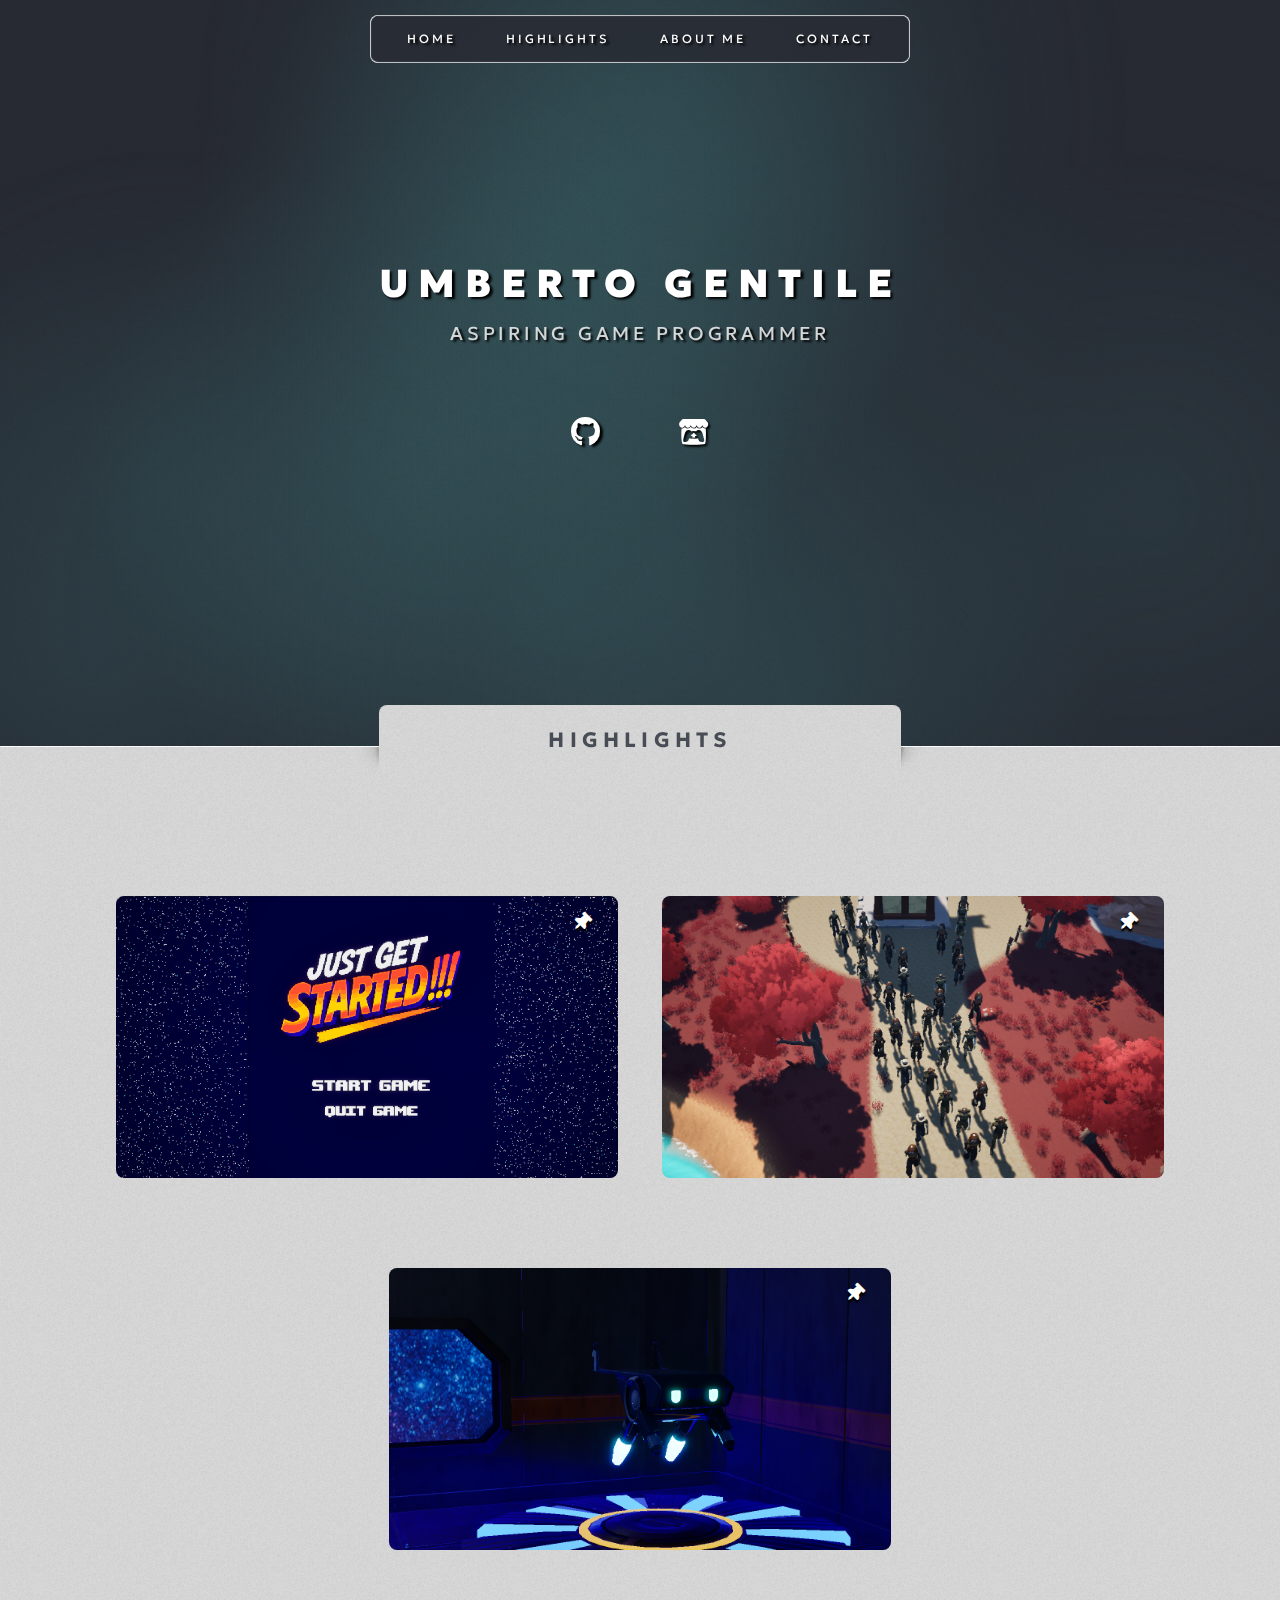
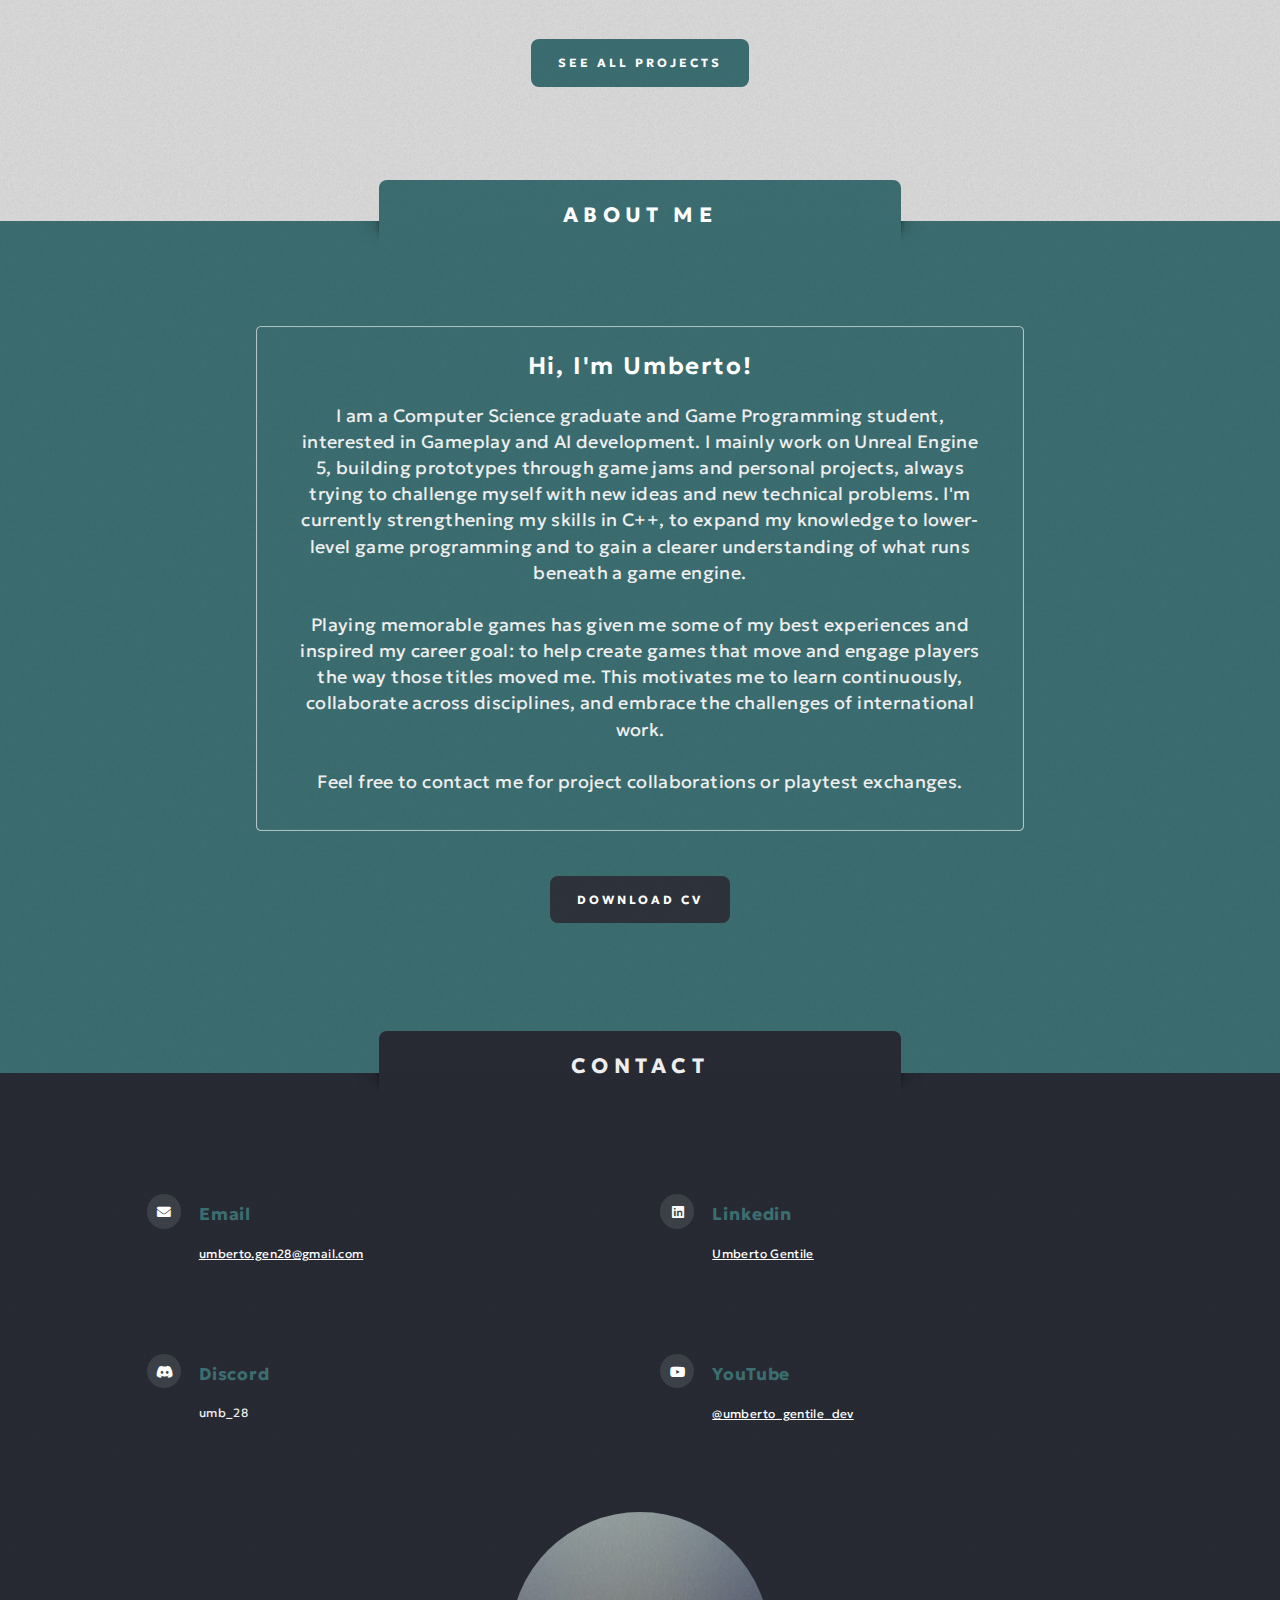
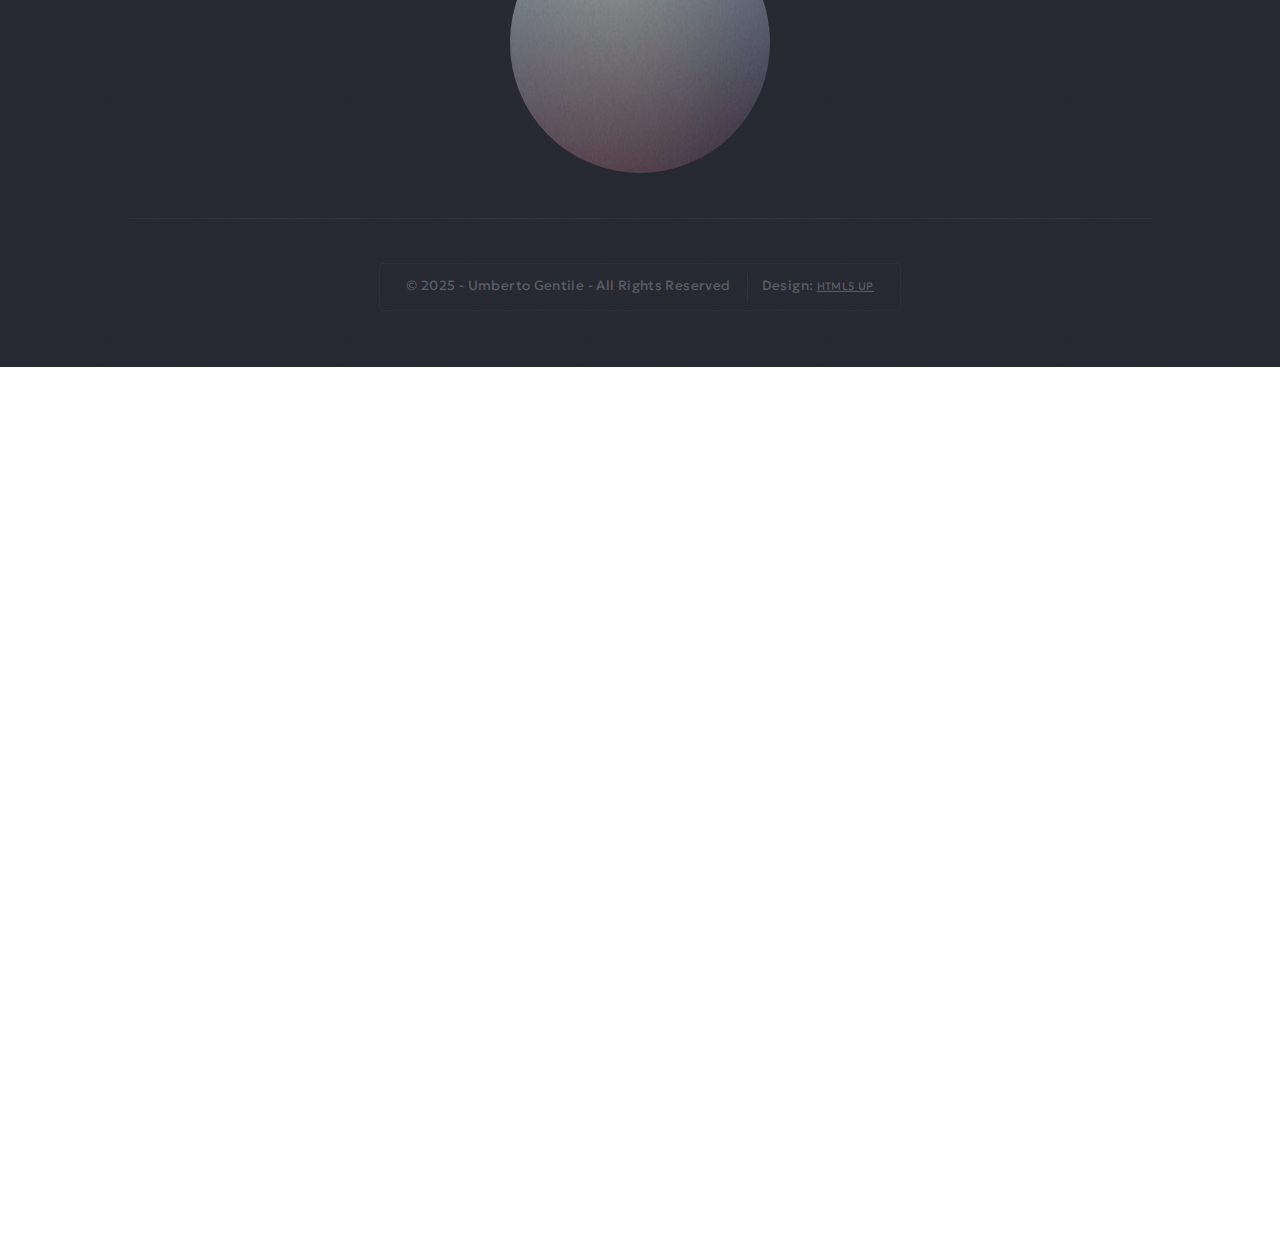
<file: index.html>
<!DOCTYPE HTML>
<!--
	Escape Velocity by HTML5 UP
	html5up.net | @ajlkn
	Free for personal and commercial use under the CCA 3.0 license (html5up.net/license)
-->
<html>
	<head>
		<link rel="stylesheet" href="assets/css/main.css" />
	</head>
	<body class="homepage is-preload">
		<div id="page-wrapper">
			<!-- Header -->
				<section id="header" class="wrapper finisher-header">

					<!-- Nav -->
						<nav id="nav">
							<ul>
								<li class="current"><a href="#header">Home</a></li>
								<li><a href="#highlights">Highlights</a></li>
								<li><a href="#intro">About Me</a></li>
								<li><a href="#contact">Contact</a></li>
							</ul>
						</nav>

						<!-- Logo -->
						<div id="logo">
							<h1>Umberto Gentile</h1>
							<p>Aspiring Game Programmer</p>
							<div id="social-list">
								<ul>
									<li><a href="https://github.com/Umberto28" class="icon brands fa-github" target="_blank"></a></li>
									<li><a href="https://umb-28.itch.io/" class="icon brands fa-itch-io" target="_blank"></a></li>
								</ul>
							</div>
						</div>

				</section>
			
			<!-- Highlights -->
				<section id="highlights" class="wrapper style3">
					<div class="title">Highlights</div>
					<div class="container">
						<div id="featured-projects" class="tiles aln-center">
							<article>
								<span class="image">
									<img src="images/pic02.jpg" alt="" />
								</span>
								<a href="generic.html">
									<h2>Project 1</h2>
									<div class="content">
										<p>Sed nisl arcu euismod sit amet nisi lorem etiam dolor veroeros et feugiat.</p>
									</div>
								</a>
							</article>
						</div>
					</div>
				</section>

			<!-- Intro -->
				<section id="intro" class="wrapper style1">
					<div class="title">About Me</div>
					<div class="container">
						<p class="style2">
							Hi, I'm Umberto!
						</p>
						<p class="style3">
							I am a Computer Science graduate and Game Programming student, interested in Gameplay and AI development. I mainly work on Unreal Engine 5, building prototypes through game jams and personal projects, always trying to challenge myself with new ideas and new technical problems.
							I'm currently strengthening my skills in C++, to expand my knowledge to lower-level game programming and to gain a clearer understanding of what runs beneath a game engine.
							<br>
							<br>
							Playing memorable games has given me some of my best experiences and inspired my career goal: to help create games that move and engage players the way those titles moved me. This motivates me to learn continuously, collaborate across disciplines, and embrace the challenges of international work.
							<br>
							<br>
							Feel free to contact me for project collaborations or playtest exchanges.
						</p>
					</div>
					<ul class="actions">
						<li><a href="assets/data/CV_Portfolio.pdf" download="UmbertoGentile_CV.pdf" class="button style3 large">Download CV</a></li>
					</ul>
				</section>

			<!-- Footer -->
				<section id="contact" class="wrapper">
					<div class="title">Contact</div>
					<div class="container">
						<div class="row">
							<div class="col-6 col-12-medium">
								<!-- Contact -->
									<section class="feature-list small">
										<div class="row">
											<div class="col-6">
												<section>
													<h3 class="icon solid fa-envelope">Email</h3>
													<a href="mailto:umberto.gen28@gmail.com">umberto.gen28@gmail.com</a>
												</section>
											</div>
											<div class="col-6">
												<section>
													<h3 class="icon brands fa-linkedin">Linkedin</h3>
													<a href="https://linkedin.com/in/umberto-gentile" target="_blank"> Umberto Gentile</a>
												</section>
											</div>
											<div class="col-6">
												<section>
													<h3 class="icon brands fa-discord">Discord</h3>
													<p>umb_28</p>
												</section>
											</div>
											<div class="col-6">
												<section>
													<h3 class="icon brands fa-youtube">YouTube</h3>
													<a href="https://www.youtube.com/channel/UCCMdBMdyTUzCk54P4WoDOPQ" target="_blank">@umberto_gentile_dev</a>
												</section>
											</div>
										</div>
									</section>
							</div>
							<div class="col-6 col-12-medium">
								<section class="feature-list small">
									<img src="images/pic02.jpg" alt="Profile Picture">
								</section>
							</div>
						</div>
						<div id="copyright">
							<ul>
								<li>&copy; 2025 - Umberto Gentile - All Rights Reserved</li>
								<li>Design: <a href="http://html5up.net">HTML5 UP</a></li>
							</ul>
						</div>
					</div>
				</section>
		</div>

		<!-- Scripts -->
			<script src="assets/js/jquery.min.js"></script>
			<script src="assets/js/jquery.dropotron.min.js"></script>
			<script src="assets/js/browser.min.js"></script>
			<script src="assets/js/breakpoints.min.js"></script>
			<script src="assets/js/util.js"></script>
			<script src="assets/js/main.js"></script>
			<script src="assets/js/finisher-header.es5.min.js" type="text/javascript"></script>
			<script type="module" src="assets/js/projects.js"></script>

	</body>
</html>
</file>
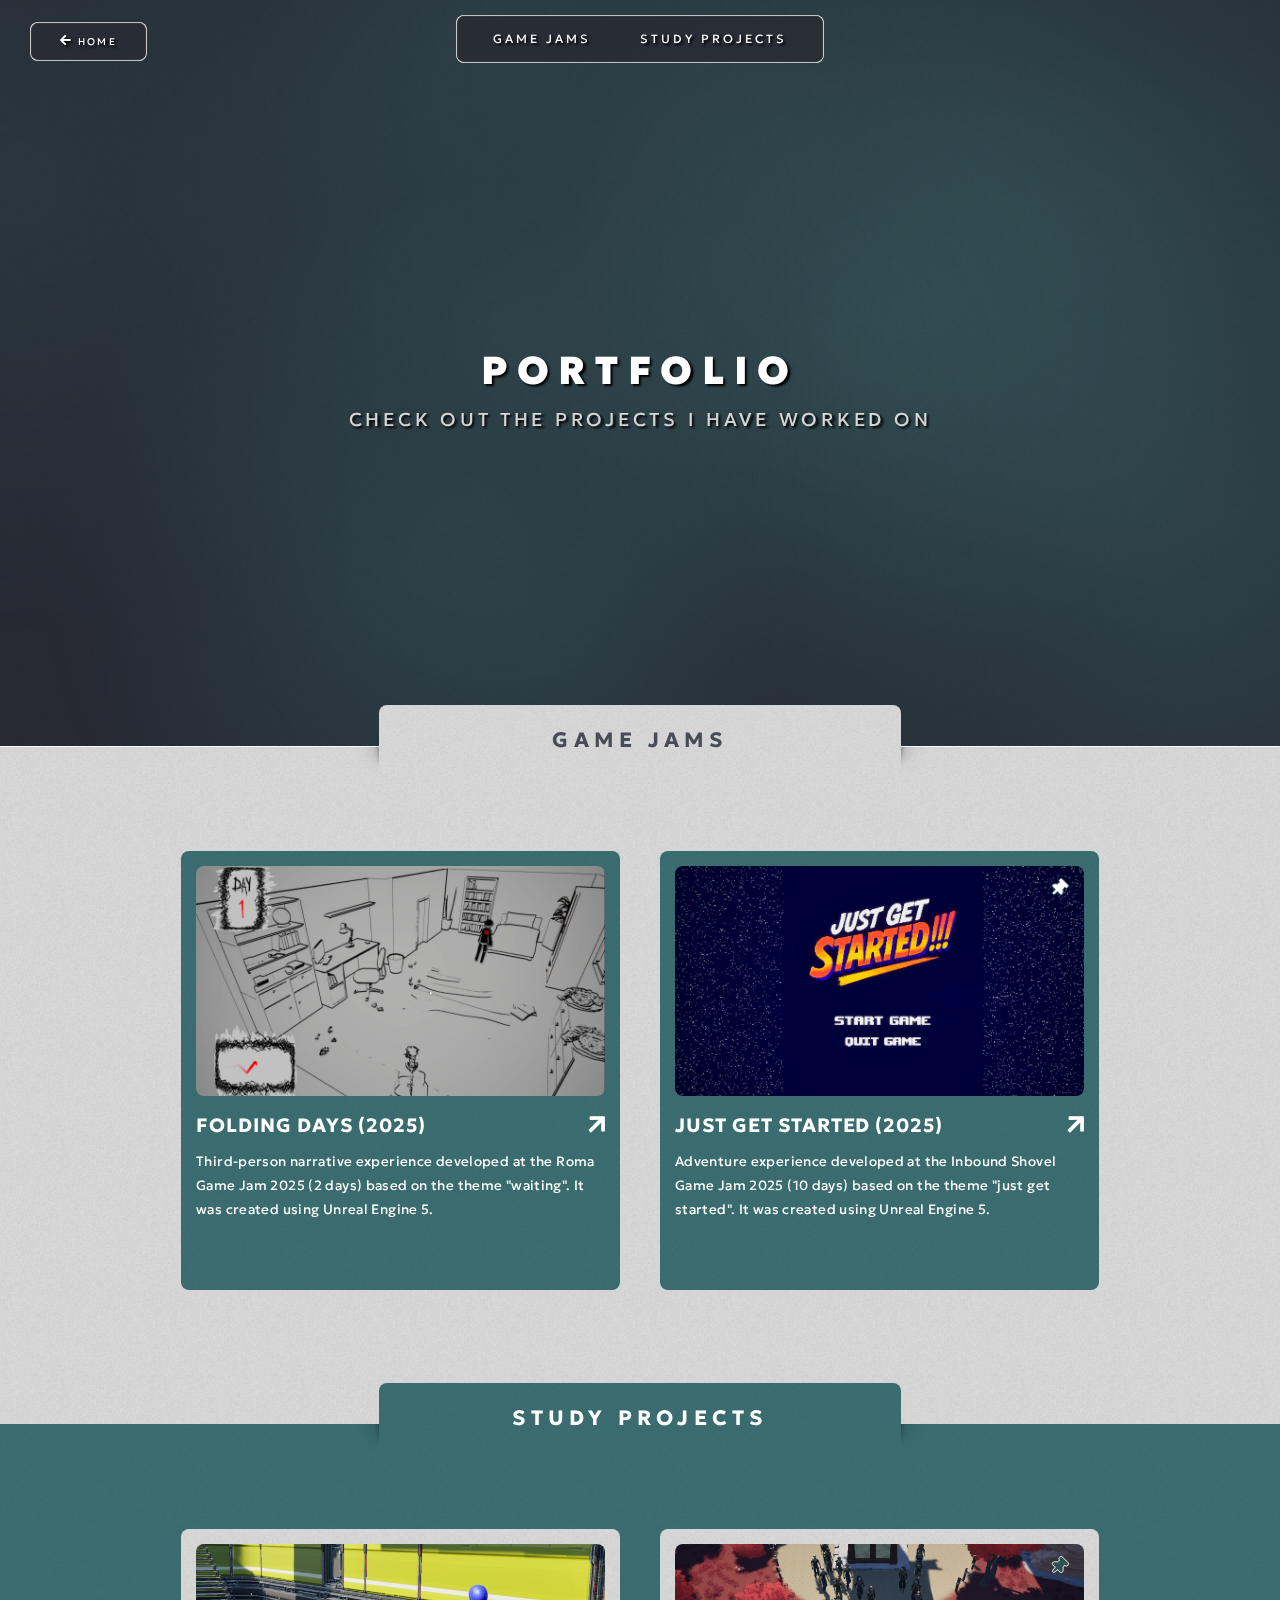
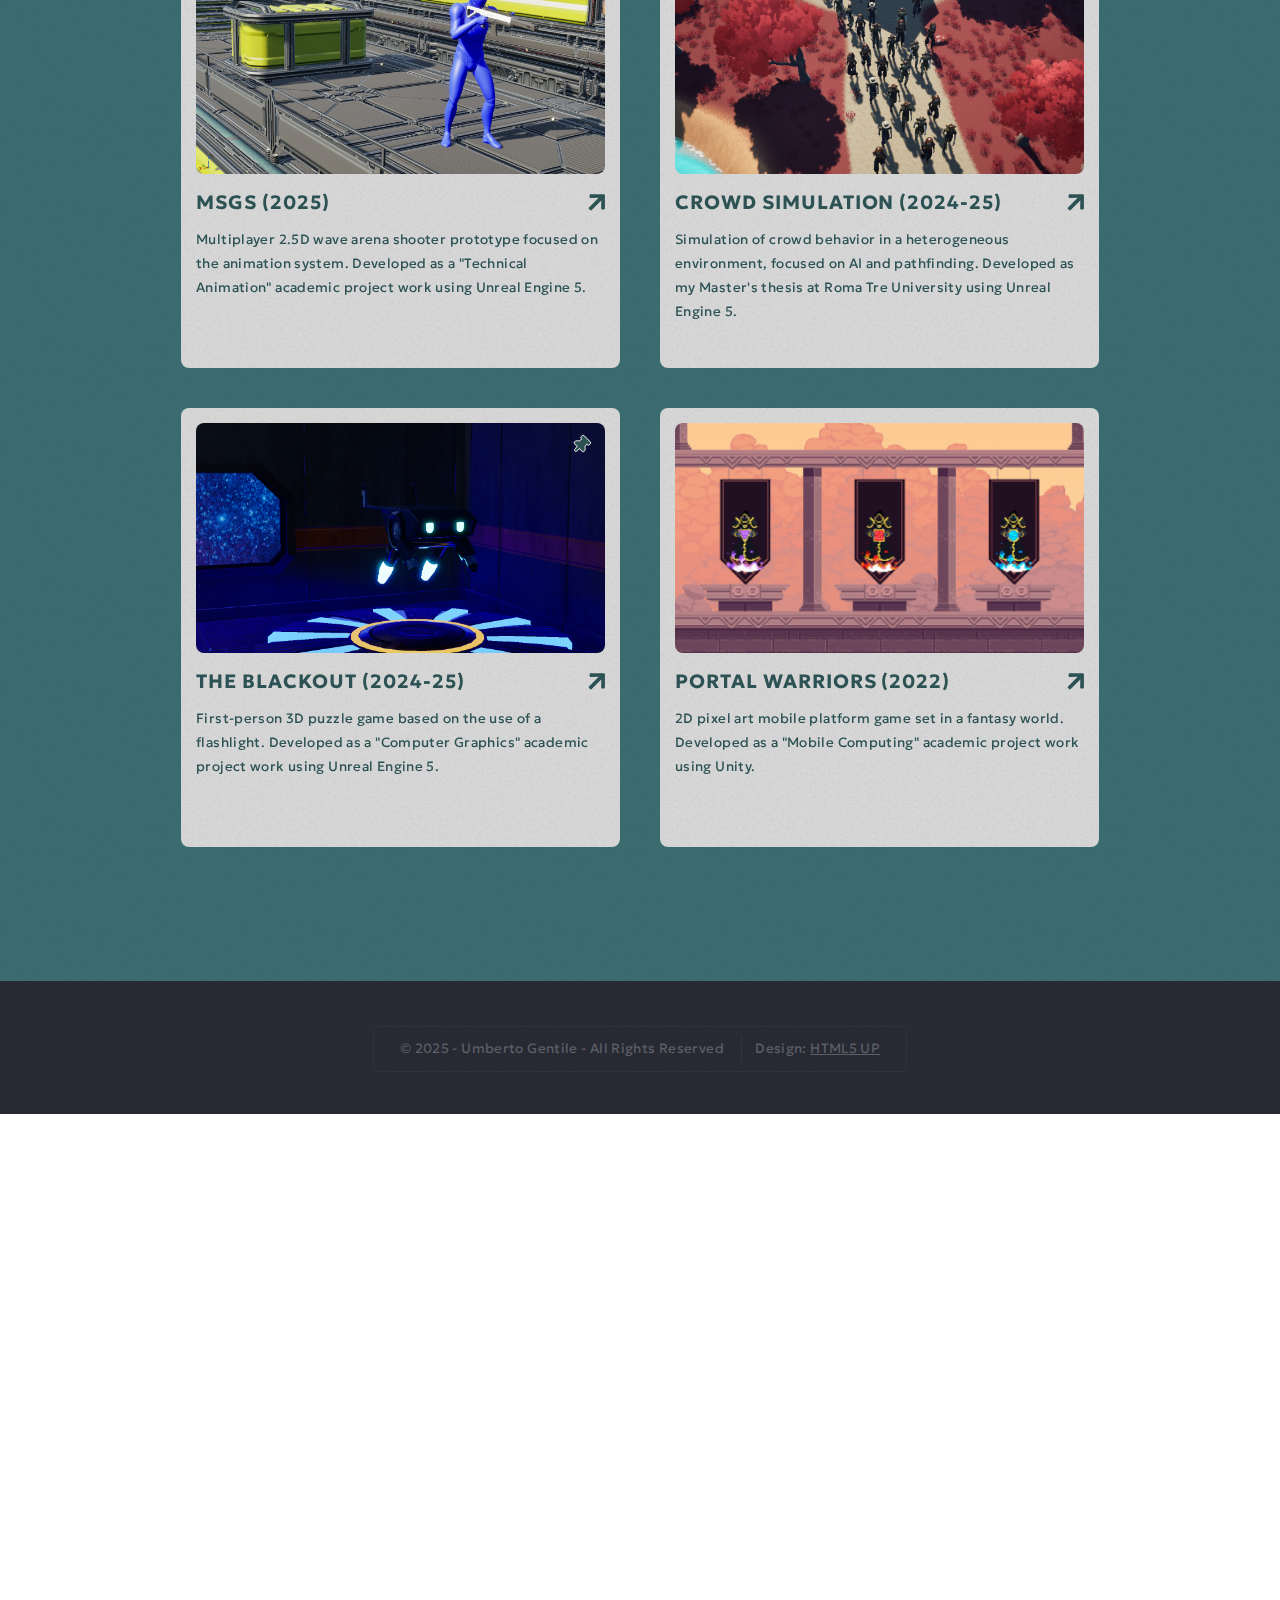
<file: portfolio.html>
<!DOCTYPE HTML>
<html>
	<head>
		<link rel="stylesheet" href="assets/css/main.css" />
	</head>
	<body class="homepage is-preload">
		<div id="page-wrapper">
			<!-- Header -->
				<section id="header" class="wrapper finisher-header">

					<!-- Nav -->
						<nav id="nav">
							<ul id="back">
								<li><a href="index.html" class="icon solid fa-arrow-left"> Home</a></li>
							</ul>
							<ul>
								<li><a href="#game-jams">Game Jams</a></li>
								<li><a href="#personal-projects">Study Projects</a></li>
							</ul>
						</nav>

						<!-- Logo -->
						<div id="logo">
							<h1>Portfolio</h1>
							<p>Check Out the Projects I have worked on</p>
						</div>

				</section>
			
			<!-- Game Jam Projects -->
				<section id="game-jams" class="wrapper style3">
					<div class="title">Game Jams</div>
					<div class="container">
						<div id="projects-container-game-jam" class="row aln-center">
							<div class="col-4 col-12-medium">
								<section class="project-card">
									<img src="images/pic02.jpg" alt=""/>
									<h3>Aliquam diam consequat</h3>
									<p>Eget mattis at, laoreet vel amet sed velit aliquam diam ante, dolor aliquet sit amet vulputate mattis amet laoreet lorem.</p>
									<ul class="actions">
										<li><a href="project.html" class="button style2">Learn More</a></li>
									</ul>
								</section>
							</div>
						</div>
					</div>
				</section>

			<!-- Personal and Academic Projects -->
				<section id="personal-projects" class="wrapper style1">
					<div class="title">Study projects</div>
					<div class="container">
						<div id="projects-container-personal" class="row aln-center">
							<div class="col-4 col-12-medium">
								<section class="project-card">
									<img src="images/pic02.jpg" alt="" />
									<h3>Aliquam diam consequat</h3>
									<p>Eget mattis at, laoreet vel amet sed velit aliquam diam ante, dolor aliquet sit amet vulputate mattis amet laoreet lorem.</p>
									<ul class="actions">
										<li><a href="#" class="button style1">Learn More</a></li>
									</ul>
								</section>
							</div>
						</div>
					</div>
				</section>

			<!-- Footer -->
				<section id="footer" class="wrapper">
					<div class="container">
						<div id="copyright">
							<ul>
								<li>&copy; 2025 - Umberto Gentile - All Rights Reserved</li>
								<li>Design: <a href="http://html5up.net">HTML5 UP</a></li>
							</ul>
						</div>
					</div>
				</section>
		
		</div>

		<!-- Scripts -->
			<script src="assets/js/jquery.min.js"></script>
			<script src="assets/js/jquery.dropotron.min.js"></script>
			<script src="assets/js/browser.min.js"></script>
			<script src="assets/js/breakpoints.min.js"></script>
			<script src="assets/js/util.js"></script>
			<script src="assets/js/main.js"></script>
			<script src="assets/js/finisher-header.es5.min.js" type="text/javascript"></script>
			<script src="assets/js/projects.js"></script>

	</body>
</html>
</file>
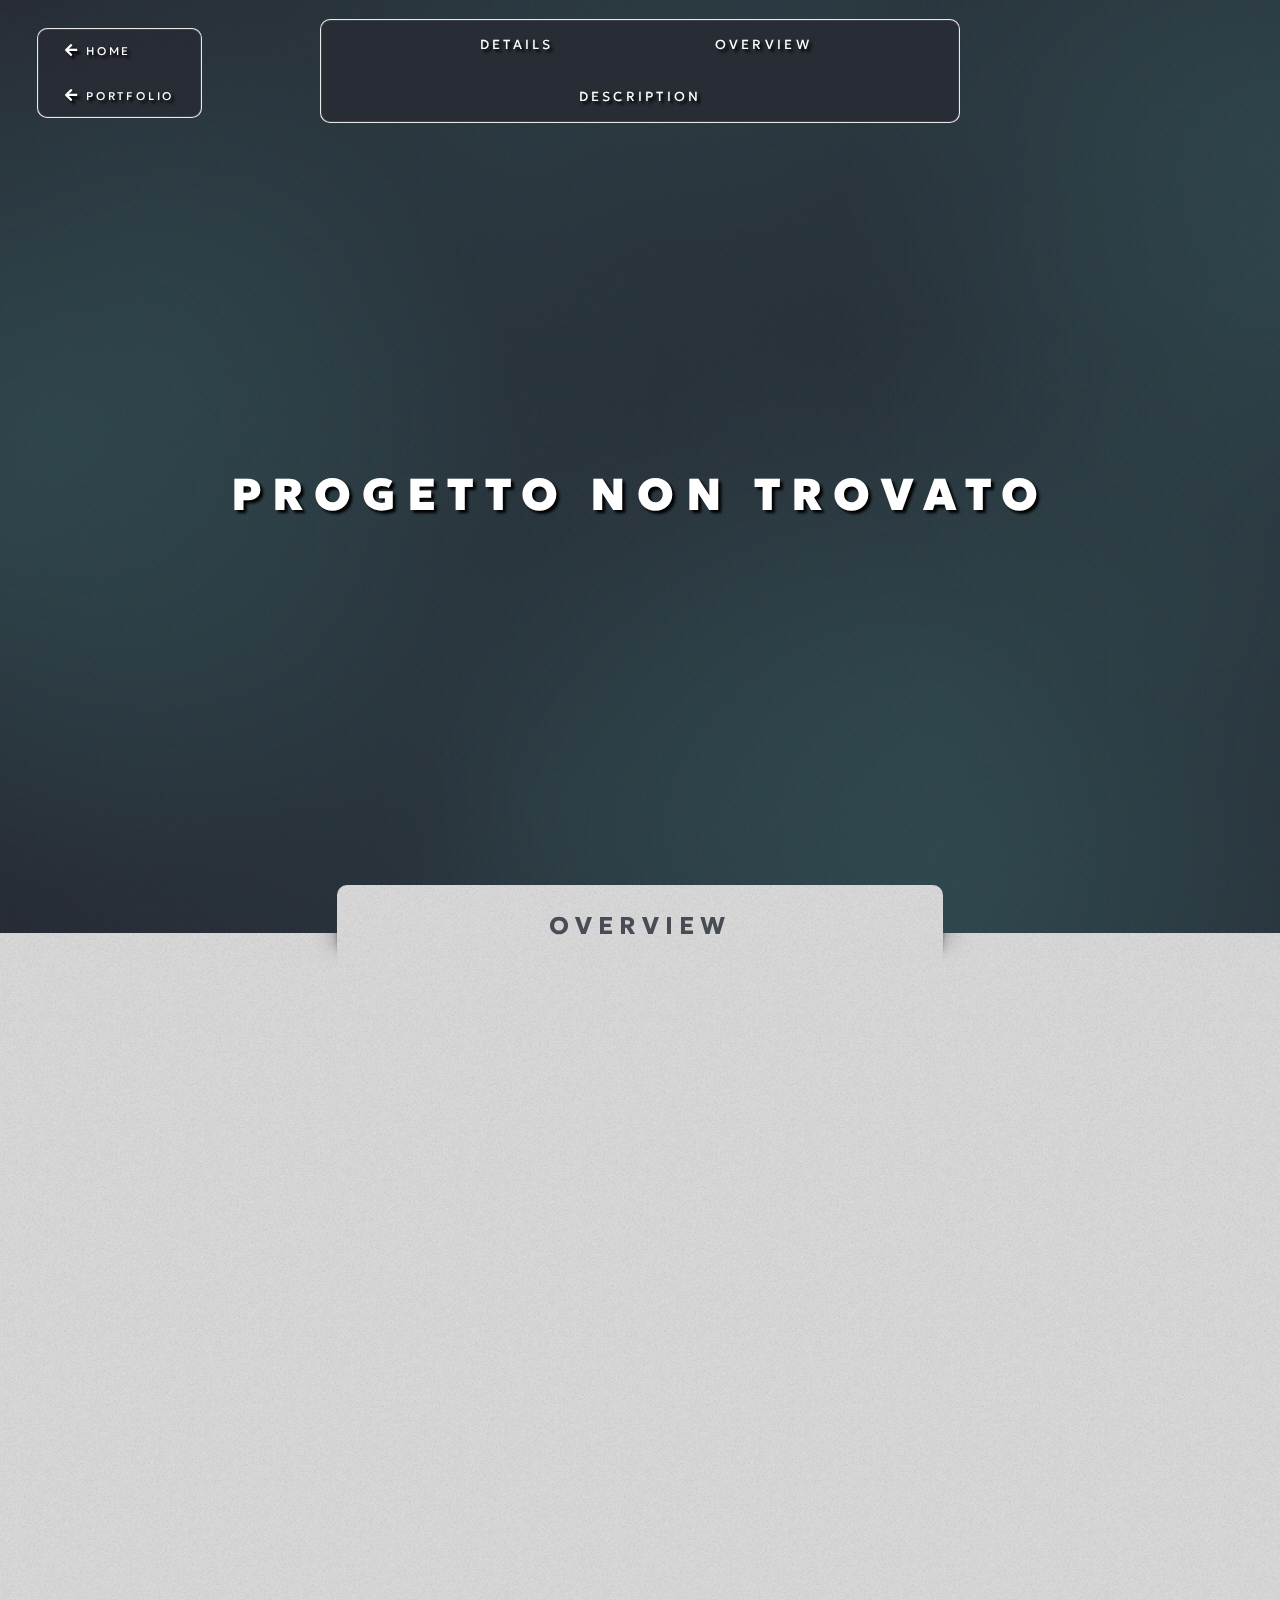
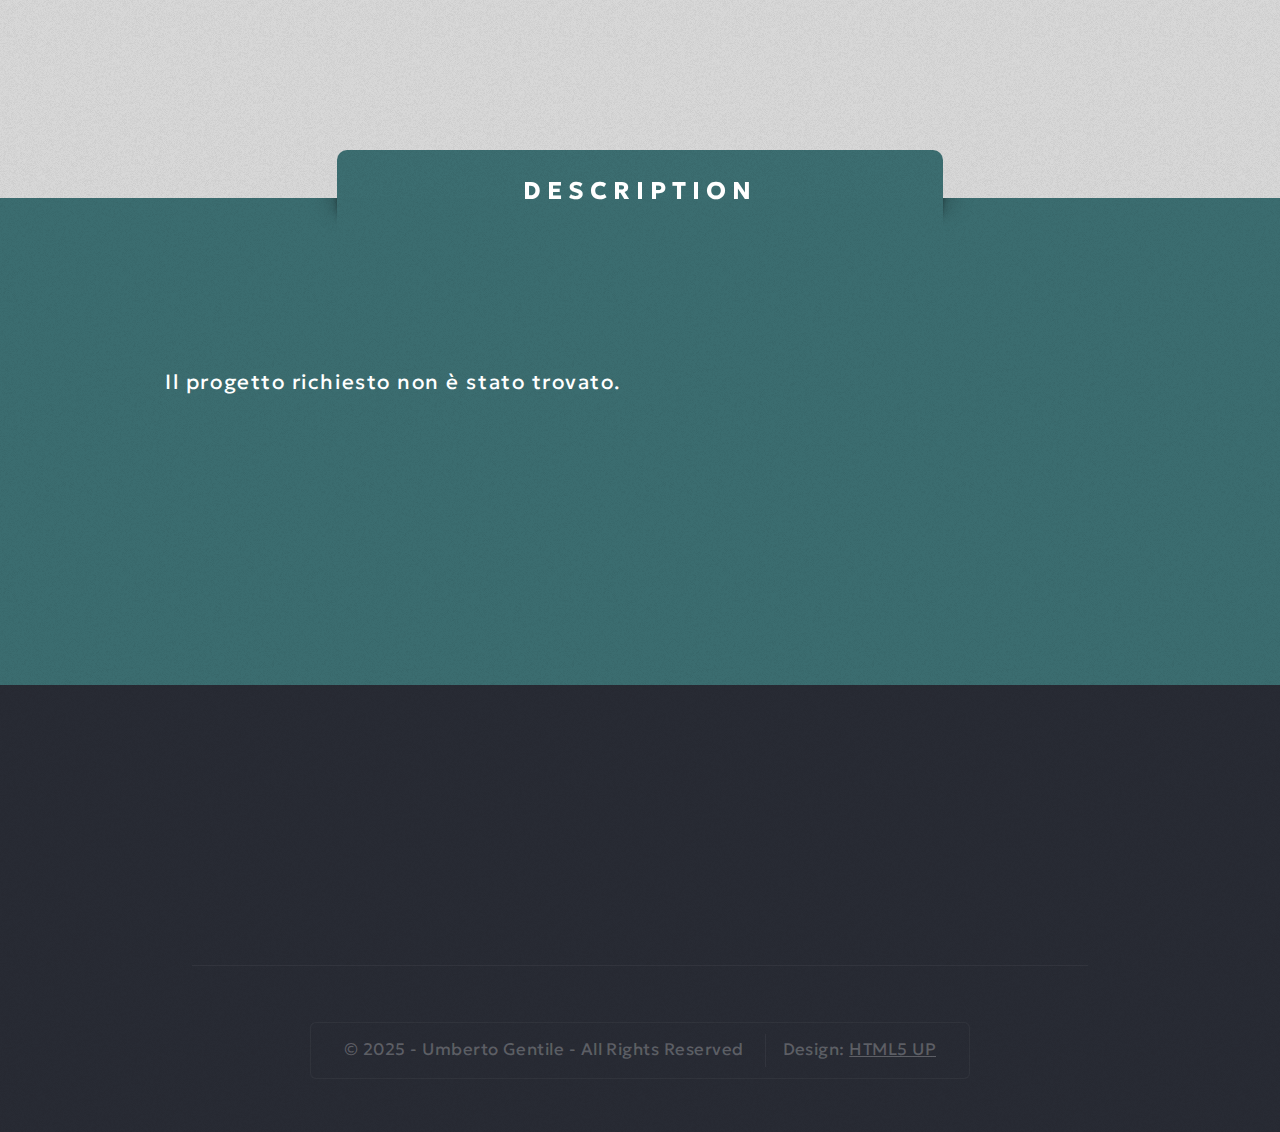
<file: project.html>
<!DOCTYPE HTML>
<html>
	<head>
		<title>Umberto Gentile | Personal Website</title>
		<meta charset="utf-8" />
		<meta name="viewport" content="width=device-width, initial-scale=1, user-scalable=no" />
		<link rel="stylesheet" href="assets/css/main.css" />
	</head>
	<body class="homepage is-preload">
		<div id="page-wrapper">
			<!-- Header -->
				<section id="header" class="wrapper finisher-header">

					<!-- Nav -->
						<nav id="nav">
							<ul id="back">
								<li><a href="index.html" class="icon solid fa-arrow-left"> Home</a></li>
								<li><a href="portfolio.html" class="icon solid fa-arrow-left"> Portfolio</a></li>
							</ul>
							<ul id="navCenter">
								<li><a href="#header">Details</a></li>
								<li><a href="#overview">Overview</a></li>
								<li><a href="#description">Description</a></li>
							</ul>
						</nav>

						<!-- Logo -->
						<div id="logo">
							<h1 id="project-title">Project</h1>
							<div id="project-details">
								<ul id="project-tags">
								</ul>
								<ul>
									<li><p id="project-participants"><i class="icon solid fa-users"></i></p></li>
									<li><p id="project-time"><i class="icon solid fa-hourglass-end"></i></p></li>
								</ul>
							</div>
						</div>

				</section>
			
			<!-- Highlights -->
				<section id="overview" class="wrapper style3">
					<div class="title">Overview</div>
					<div class="container">
						<div class="image main">
							<iframe id="project-video" src="" title="YouTube video player" frameborder="0" allow="accelerometer; autoplay; clipboard-write; encrypted-media; gyroscope; picture-in-picture; web-share" referrerpolicy="strict-origin-when-cross-origin" allowfullscreen></iframe>
						</div>
					</div>
				</section>

			<!-- Intro -->
				<section id="description" class="wrapper style1">
					<div class="title">Description</div>
					<div id="project-description-content" class="container"></div>
				</section>

			<!-- Screenshots -->
				<section id="gallery" class="wrapper"></section>

			<!-- Footer -->
				<section id="footer" class="wrapper">
					<div class="container">
						<div id="copyright">
							<ul>
								<li>&copy; 2025 - Umberto Gentile - All Rights Reserved</li>
								<li>Design: <a href="http://html5up.net">HTML5 UP</a></li>
							</ul>
						</div>
					</div>
				</section>
		
		</div>

		<!-- Scripts -->
			<script src="assets/js/jquery.min.js"></script>
			<script src="assets/js/jquery.dropotron.min.js"></script>
			<script src="assets/js/browser.min.js"></script>
			<script src="assets/js/breakpoints.min.js"></script>
			<script src="assets/js/util.js"></script>
			<script src="assets/js/main.js"></script>
			<script src="assets/js/finisher-header.es5.min.js" type="text/javascript"></script>
			<script type="module" src="assets/js/projects.js"></script>

	</body>
</html>
</file>
<file: assets/css/main.css>
/* ========================================
   IMPORTS
   ======================================== */

@import url("fontawesome-all.min.css");
@import url("https://fonts.googleapis.com/css?family=Source+Sans+Pro:400,400italic,700,900");

/* ========================================
   BASE STYLES
   ======================================== */

/* CSS Reset */
html, body, div, span, applet, object,
iframe, h1, h2, h3, h4, h5, h6, p, blockquote,
pre, a, abbr, acronym, address, big, cite,
code, del, dfn, em, img, ins, kbd, q, s, samp,
small, strike, strong, sub, sup, tt, var, b,
u, i, center, dl, dt, dd, ol, ul, li, fieldset,
form, label, legend, table, caption, tbody,
tfoot, thead, tr, th, td, article, aside,
canvas, details, embed, figure, figcaption,
footer, header, hgroup, menu, nav, output, ruby,
section, summary, time, mark, audio, video {
	margin: 0;
	padding: 0;
	border: 0;
	font-size: 100%;
	font: inherit;
	vertical-align: baseline;
}

article, aside, details, figcaption, figure,
footer, header, hgroup, menu, nav, section {
	display: block;
}

@-ms-viewport {
	width: device-width;
}

html {
	box-sizing: border-box;
	zoom: 0.8;
}

*, *:before, *:after {
	box-sizing: inherit;
}

/* Typography & Forms */
body {
	line-height: 1;
	-webkit-text-size-adjust: none;
}

body, input, textarea, select {
	font-family: 'Geologica', sans-serif;
	font-weight: 400;
	color: #919499;
	font-size: 14pt;
	line-height: 1.75em;
	letter-spacing: 0.025em;
}

h1, h2, h3, h4, h5, h6 {
	font-weight: 700;
	color: #484d55;
}

h1 a, h2 a, h3 a, h4 a, h5 a, h6 a {
	color: inherit;
	text-decoration: none;
}

a {
	transition: color .25s ease-in-out;
	text-decoration: underline;
	color: #717479;
}

a:hover {
	text-decoration: none;
}

strong, b {
	font-weight: 700;
	color: #484d55;
}

em, i {
	font-style: italic;
}

hr {
	border: 0;
	border-top: solid 1px #ddd;
	margin: 2em 0;
}

input, select, textarea {
	appearance: none;
}

ol, ul {
	list-style: none;
}

p, ul, ol, dl, table, blockquote, form {
	margin-bottom: 2em;
}

body.is-preload *, body.is-preload *:before, body.is-preload *:after {
	animation: none !important;
	transition: none !important;
}

/* ========================================
   LAYOUT
   ======================================== */

/* Container */
.container {
	margin-left: 5%;
	margin-right: 5%;
}

/* Row System */
.row {
	display: flex;
	flex-wrap: wrap;
	box-sizing: border-box;
	align-items: stretch;
	margin-top: -50px;
	margin-left: -50px;
}

.row > * {
	padding: 50px 0 0 50px;
	box-sizing: border-box;
}

.row.aln-left {
	justify-content: flex-start;
}

.row.aln-center {
	justify-content: center;
}

.row.aln-right {
	justify-content: flex-end;
}

.row.aln-top {
	align-items: flex-start;
}

.row.aln-middle {
	align-items: center;
}

.row.aln-bottom {
	align-items: flex-end;
}

.row > .imp {
	order: -1;
}

.row > .col-1 { width: 8.33333%; }
.row > .off-1 { margin-left: 8.33333%; }
.row > .col-2 { width: 16.66667%; }
.row > .off-2 { margin-left: 16.66667%; }
.row > .col-3 { width: 25%; }
.row > .off-3 { margin-left: 25%; }
.row > .col-4 { width: 33.33333%; }
.row > .off-4 { margin-left: 33.33333%; }
.row > .col-5 { width: 41.66667%; }
.row > .off-5 { margin-left: 41.66667%; }
.row > .col-6 { width: 50%; }
.row > .off-6 { margin-left: 50%; }
.row > .col-7 { width: 58.33333%; }
.row > .off-7 { margin-left: 58.33333%; }
.row > .col-8 { width: 66.66667%; }
.row > .off-8 { margin-left: 66.66667%; }
.row > .col-9 { width: 75%; }
.row > .off-9 { margin-left: 75%; }
.row > .col-10 { width: 83.33333%; }
.row > .off-10 { margin-left: 83.33333%; }
.row > .col-11 { width: 91.66667%; }
.row > .off-11 { margin-left: 91.66667%; }
.row > .col-12 { width: 100%; }
.row > .off-12 { margin-left: 100%; }

/* ========================================
   COMPONENTS
   ======================================== */

/* Section/Article */
section, article {
	margin: 0 0 4em 0;
}

section > :last-child,
article > :last-child,
section:last-child {
	margin-bottom: 0;
}

header.style1 {
	text-align: center;
	padding: 3em 0;
}

header.style1 h2 {
	font-weight: 700;
	font-size: 2em;
	letter-spacing: 0.075em;
	line-height: 1.5em;
}

header.style1 p {
	color: #b1b4b9;
	display: block;
	margin: 1.15em 0 0 0;
	font-size: 1.3em;
	letter-spacing: 0.075em;
	line-height: 1.5em;
}

/* Image */
.image {
	border-radius: 4px;
	border: 0;
	display: inline-block;
	position: relative;
}

.image img {
	border-radius: 4px;
	display: block;
}

.image.left, .image.right {
	max-width: 40%;
}

.image.left img, .image.right img {
	width: 100%;
}

.image.left {
	float: left;
	padding: 0 1.5em 1em 0;
	top: 0.25em;
}

.image.right {
	float: right;
	padding: 0 0 1em 1.5em;
	top: 0.25em;
}

.image.fit {
	display: block;
	margin: 0 0 2em 0;
	width: 100%;
}

.image.fit img {
	width: 100%;
}

.image.main {
	display: block;
	margin: 0 0 3em 0;
	width: 100%;
}

.image.main img {
	width: 100%;
}

/* Button */
button,
.button {
	transition: all .25s ease-in-out;
	display: inline-block;
	background: #444;
	text-align: center;
	text-transform: uppercase;
	font-weight: 700;
	letter-spacing: 0.25em;
	text-decoration: none;
	border-radius: 10px;
	border: 0;
	outline: 0;
	cursor: pointer;
	padding: 0 2.25em;
	font-size: 0.9em;
	min-width: 12em;
	height: 4em;
	line-height: 4em;
}

button:hover,
.button:hover {
	background-color: #f98780;
}

button.large,
.button.large {
	font-size: 1em;
	min-width: 14em;
}

button.style1,
.button.style1 {
	background: #3C6E71 url("images/overlay.png");
	color: #fff;
}

button.style1:hover,
.button.style1:hover {
	background-color: #2c5052;
}

button.style1:active,
.button.style1:active {
	background-color: #4e8e92;
}

button.style2,
.button.style2 {
	background: none;
	color: #606167;
	box-shadow: inset 0 0 2px 0 #a0a1a7;
}

button.style2:hover,
.button.style2:hover {
	box-shadow: inset 0 0 2px 0 #606167;
}

button.style2:active,
.button.style2:active {
	box-shadow: inset 0 0 2px 0 #202127;
}

button.style3,
.button.style3 {
	background: #2f333b url("images/overlay.png");
	color: #fff;
}

button.style3:hover,
.button.style3:hover {
	background-color: #1d1f24;
}

button.style3:active,
.button.style3:active {
	background-color: #454b56;
}

/* List */
ul {
	list-style: disc;
	padding-left: 1em;
}

ul li {
	padding-left: 0.5em;
}

ul.style2 {
	list-style: none;
	padding-left: 0;
}

ul.style2 li {
	border-top: solid 1px #eee;
	padding: 1.5em 0 0 0;
	margin: 1.5em 0 0 0;
}

ul.style2 li:first-child {
	border-top: 0;
	padding-top: 0;
	margin-top: 0;
}

ul.style3 {
	list-style: none;
	padding-left: 0;
}

ul.style3 li {
	border-top: solid 1px #eee;
	padding: 0.5em 0 0 0;
	margin: 0.5em 0 0 0;
}

ul.style3 li:first-child {
	border-top: 0;
	padding-top: 0;
	margin-top: 0;
}

ol {
	list-style: decimal;
	padding-left: 1.25em;
}

ol li {
	padding-left: 0.25em;
}

/* Actions */
ul.actions {
	list-style: none;
	padding-left: 0;
	margin: 3em 0 0 0;
	display: flex;
	justify-content: center;
}

ul.actions li {
	display: inline-block;
	margin: 0 0.75em;
	padding-left: 0;
}

ul.actions li:first-child {
	margin-left: 0;
}

ul.actions li:last-child {
	margin-right: 0;
}

ul.actions.special {
	text-align: center;
}

/* Feature List */
.feature-list {
	max-width: 58em;
	margin-left: auto;
	margin-right: auto;
	position: relative;
	display: flex;
	justify-content: center;
	padding: 0;
}

.feature-list section {
	border-top: solid 1px #eee;
	padding-top: 0;
	padding-left: 5em;
	position: relative;
}

.feature-list img {
	aspect-ratio: 1 / 1;
	border-radius: 50%;
	height: 100%;
}

.feature-list h3 {
	color: #3C6E71 !important;
	margin: -0.35em 0 0.75em 0;
	font-size: 1.5em;
	letter-spacing: 0.05em;
}

.feature-list h3:before {
	display: block;
	color: #fff;
	background: #2f333b url("images/overlay.png");
	border-radius: 2.5em;
	text-align: center;
	width: 2.5em;
	height: 2.5em;
	line-height: 2.5em;
	margin-right: 0.75em;
	position: absolute;
	left: 0;
	margin-top: -0.5em;
}

.feature-list.small section {
	padding-left: 3.5em;
}

.feature-list.small h3:before {
	font-size: 0.8em;
	padding-left: 0.12em;
	padding-top: 0.05em;
}

/* Icons */
.icon {
	text-decoration: none;
	color: #fff;
}

.icon:before {
	-moz-osx-font-smoothing: grayscale;
	-webkit-font-smoothing: antialiased;
	display: inline-block;
	font-style: normal;
	font-variant: normal;
	text-rendering: auto;
	line-height: 1;
	text-transform: none !important;
	font-family: 'Font Awesome 5 Free';
	font-weight: 400;
	font-size: 1.25em;
}

.icon > .label {
	display: none;
}

.icon.solid:before {
	font-weight: 900;
}

.icon.brands:before {
	font-family: 'Font Awesome 5 Brands';
}

/* Wrapper */
.wrapper {
	position: relative;
	padding: 7em 0 9em 0;
}

.wrapper .title {
	position: absolute;
	top: -2em;
	left: 50%;
	text-align: center;
	text-transform: uppercase;
	display: block;
	font-weight: 700;
	letter-spacing: 0.25em;
	font-size: 1.6em;
	width: 25em;
	height: 2em;
	line-height: 3.25em;
	margin-bottom: -3.5em;
	margin-left: -12.5em;
	padding-top: 0.1em;
	border-radius: 10px 10px 0 0;
}

.wrapper .title:before {
	content: '';
	position: absolute;
	bottom: -38px;
	left: -35px;
	width: 35px;
	height: 38px;
	background: url("images/shadow.png");
}

.wrapper .title:after {
	transform: scaleX(-1);
	content: '';
	position: absolute;
	bottom: -38px;
	right: -35px;
	width: 35px;
	height: 38px;
	background: url("images/shadow.png");
}

.wrapper.style1 {
	background: #3C6E71 url("images/overlay.png");
	color: rgba(255, 255, 255, 0.75);
}

.wrapper.style1 .title {
	background: #3C6E71 url("images/overlay.png");
	color: #fff;
}

.wrapper.style1 h1, .wrapper.style1 h2, .wrapper.style1 h3, 
.wrapper.style1 h4, .wrapper.style1 h5, .wrapper.style1 h6, 
.wrapper.style1 strong, .wrapper.style1 b, .wrapper.style1 a {
	color: #fff;
}

.wrapper.style2 {
	background: #fff;
}

.wrapper.style2 .title {
	background: #fff;
	color: #484d55;
}

.wrapper.style3 {
	background: #D9D9D9 url("images/overlay.png");
}

.wrapper.style3 .title {
	background: #D9D9D9 url("images/overlay.png");
	color: #484d55;
}

/* Page Wrapper */
#page-wrapper > section {
	margin-bottom: 0;
}

/* Header */
#header {
	display: flex;
	align-items: center;
	justify-content: center;
	position: relative;
	height: 25em;
	background-size: cover;
	padding: 0;
}

#header:before {
	content: '';
	position: absolute;
	top: 0;
	left: 0;
	width: 100%;
	height: 100%;
	background: url("images/overlay.png");
}

.homepage #header {
	height: 50em;
	text-shadow: 3px 3px 3px black;
}

/* Logo */
#logo {
	width: 100%;
	text-align: center;
	position: relative;
	top: 1.5em;
}

#logo h1 {
	font-weight: 900;
	text-transform: uppercase;
	color: #fff;
	font-size: 3em;
	letter-spacing: 0.25em;
}

#logo p {
	color: rgba(255, 255, 255, 0.8);
	text-transform: uppercase;
	margin: 1.25em 0 0 0;
	display: block;
	letter-spacing: 0.2em;
	font-size: 1.5em;
}

/* Social List */
#social-list {
	font-size: 2em;
	margin-top: 2em;
}

#social-list > ul {
	display: inline-block;
	padding: 1em 0;
}

#social-list > ul > li {
	display: inline-block;
	text-align: center;
	padding: 0 1.5em;
}

#social-list > ul > li > a {
	color: #fff;
}

#social-list > ul > li > a:hover {
	color: #bcbcbc;
}

/* Nav */
#nav {
	position: fixed;
	display: block;
	top: 1em;
	width: 100%;
	text-align: center;
	z-index: 10002;
	align-items: center;
}

#nav > ul {
	display: inline-block;
	padding: 0 1em;
	border-radius: 10px;
	box-shadow: inset 0 0 1px 1px rgba(255, 255, 255, 1);
	background-color: rgba(40, 43, 52, 0.9);
}

#nav > ul > li {
	display: inline-block;
	text-align: center;
	padding: 0 1.5em;
}

#nav > ul > li > ul {
	display: none;
}

#nav > ul > li > a, #nav > ul > li > span {
	display: block;
	color: #fff;
	text-transform: uppercase;
	text-decoration: none;
	font-size: 1em;
	letter-spacing: 0.25em;
	height: 4em;
	line-height: 4em;
	transition: all .25s ease-in-out;
	outline: 0;
}

#nav > ul > li:hover > a {
	color: #9d9d9d;
}

#nav > ul > li.active > a, #nav > ul > li.active > span {
	color: #fff;
}

.dropotron {
	background: rgba(44, 50, 63, 0.925) url("images/overlay.png");
	padding: 1.25em 1em;
	border-radius: 0.35em;
	box-shadow: inset 0 0 1px 1px rgba(255, 255, 255, 0.25);
	min-width: 12em;
	text-align: left;
	margin-top: -1.25em;
	margin-left: -1px;
	list-style: none;
}

.dropotron.level-0 {
	margin-top: -1px;
	margin-left: 0;
	border-top-left-radius: 0;
	border-top-right-radius: 0;
}

.dropotron a, .dropotron span {
	transition: all .25s ease-in-out;
	display: block;
	color: rgba(255, 255, 255, 0.75);
	text-transform: uppercase;
	text-decoration: none;
	font-size: 0.7em;
	letter-spacing: 0.25em;
	border-top: solid 1px rgba(255, 255, 255, 0.15);
	line-height: 3em;
}

.dropotron li {
	padding-left: 0;
}

.dropotron li:first-child a, .dropotron li:first-child span {
	border-top: 0;
}

.dropotron li:hover > a, .dropotron li:hover > span {
	color: #fff;
}

/* Intro */
#intro {
	padding-bottom: 10em;
	text-align: center;
}

#intro .container {
	border-radius: 0.35em;
	box-shadow: inset 0 0 1px 1px rgba(255, 255, 255, 0.8);
	margin: 0 20%;
}

#intro p.style1 {
	font-size: 1.5em;
	letter-spacing: 0.075em;
}

#intro p.style2 {
	font-weight: 600;
	color: #fff;
	font-size: 2em;
	letter-spacing: 0.075em;
	line-height: 1.35em;
	padding: 1em 8% 0.5em 8%;
	margin-bottom: 0;
}

#intro p.style2 a {
	color: inherit;
	text-decoration: none;
}

#intro p.style3 {
	font-size: 1.6em;
	padding: 0.5em 5% 2em 5%;
	margin-bottom: 0;
	color: #eee;
}

/* Features */
#features header.style1 {
	padding-bottom: 5em;
}

#features ul.actions {
	margin-top: 5em;
}

/* Tiles */
.tiles {
	display: flex;
	flex-wrap: wrap;
	position: relative;
	margin-top: 0;
}

.tiles.aln-center {
	justify-content: center;
}

.tiles article {
	transition: transform 0.5s ease, opacity 0.5s ease, box-shadow 0.5s ease;
	position: relative;
	width: calc(33.33333% - 4em);
	aspect-ratio: 16 / 9;
	margin: 3em 2em;
}

.tiles article > .image {
	transition: transform 0.5s ease;
	position: relative;
	display: block;
	width: 100%;
	height: 100%;
	border-radius: 10px;
	overflow: hidden;
}

.tiles article > .image img {
	display: block;
	width: 100%;
	height: 100%;
}

.tiles article > .image .pin {
	position: absolute;
	right: 2em;
	top: 1em;
	transform: rotate(45deg);
	text-shadow: 2px 2px 2px black;
}

.tiles article > .image:before {
	pointer-events: none;
	transition: background-color 0.5s ease, opacity 0.5s ease;
	content: '';
	display: block;
	position: absolute;
	top: 0;
	left: 0;
	width: 100%;
	height: 100%;
	opacity: 0.8;
	z-index: 1;
}

.tiles article > .image:after {
	pointer-events: none;
	transition: opacity 0.5s ease;
	content: '';
	display: block;
	position: absolute;
	top: 0;
	left: 0;
	width: 100%;
	height: 100%;
	background-position: center;
	background-repeat: no-repeat;
	background-size: 100% 100%;
	opacity: 0.25;
	z-index: 2;
}

.tiles article > a {
	display: flex;
	flex-direction: column;
	align-items: center;
	justify-content: center;
	transition: background-color 0.5s ease, transform 0.5s ease;
	position: absolute;
	top: 0;
	left: 0;
	width: 100%;
	height: 100%;
	padding: 1em;
	border-radius: 4px;
	border-bottom: 0;
	color: #ffffff;
	text-align: center;
	text-decoration: none;
	z-index: 3;
}

.tiles article > a > :last-child {
	margin: 0;
}

.tiles article > a:hover {
	color: #ffffff !important;
}

.tiles article > a .content {
	transition: transform 0.5s ease, opacity 0.5s ease;
	width: 100%;
	transform: scale(0.5);
	max-height: 15em;
	line-height: 1.5;
	margin-top: 0.35em;
	opacity: 0;
	text-shadow: 3px 3px 3px black;
}

.tiles article > a .content > h2 {
	color: #fff;
	margin-bottom: 1em;
	font-size: 2em;
	text-transform: uppercase;
}

.tiles article > a .content p {
	color: #fff;
	margin-bottom: 1em;
	font-size: 1.5em;
}

.tiles article > a .content > :last-child {
	margin-bottom: 0;
}

body:not(.is-touch) .tiles article:hover > .image {
	transform: scale(1.1);
	box-shadow: 0 0 30px 0 rgba(0, 0, 0, 0.5);
}

body:not(.is-touch) .tiles article:hover > .image:before {
	background-color: #000;
	opacity: 0.5;
}

body:not(.is-touch) .tiles article:hover > .image:after {
	opacity: 0;
}

body:not(.is-touch) .tiles article:hover .content {
	transform: scale(1);
	opacity: 1;
}

body.is-preload .tiles article {
	transform: scale(0.9);
	opacity: 0;
}

body.is-touch .tiles article .content {
	max-height: 15em;
	opacity: 1;
}

/* Footer */
#contact {
	background: #282b34 url("images/overlay.png");
	color: #eee;
	padding-bottom: 2em;
}

#contact .container {
	margin: 1em 10% 0 10%;
}

#contact h1, #contact h2, #contact h3, #contact h4, 
#contact h5, #contact h6, #contact strong, #contact b, #contact a {
	color: #fff;
}

#contact a:hover {
	color: #bcbcbc;
}

#contact hr {
	border-top-color: rgba(255, 255, 255, 0.05);
}

#contact .title {
	background: #282b34 url("images/overlay.png");
	color: #eee;
}

#contact header.style1 {
	padding-bottom: 6em;
	margin-bottom: 6em;
	border-bottom: solid 1px rgba(255, 255, 255, 0.05);
}

#contact header.style1 h2 {
	color: #fff;
}

#contact header.style1 .p {
	color: inherit;
}

#contact .feature-list {
	max-width: 100%;
	height: 100%;
}

#contact .feature-list section {
	border-top: 0;
	padding-top: 1em;
	margin: 0 3em 3em 0;
}

#contact .feature-list h3:before {
	background: #3d4249 url("images/overlay.png");
}

/* Copyright */
#copyright {
	text-align: center;
	padding-top: 3em;
	margin-top: 3em;
	border-top: solid 1px rgba(255, 255, 255, 0.05);
}

#copyright ul {
	display: inline-block;
	border-radius: 0.35em;
	box-shadow: inset 0 0 1px 1px rgba(255, 255, 255, 0.05);
	color: rgba(255, 255, 255, 0.25);
	padding: 0.75em 2em;
	font-size: 0.9em;
}

#copyright ul li {
	display: inline-block;
	margin-left: 1em;
	padding-left: 1em;
	border-left: solid 1px rgba(255, 255, 255, 0.05);
}

#copyright ul li:first-child {
	border-left: 0;
	margin-left: 0;
	padding-left: 0;
}

#copyright a {
	color: inherit;
}

#copyright a:hover {
	color: #fff;
}

/* Nav Panel (Mobile) */
#navPanel, #titleBar {
	display: none;
}

/* ========================================
   MEDIA QUERIES
   ======================================== */

/* Breakpoint: 1680px */
@media screen and (max-width: 1680px) {
	.tiles article > a .content > h2 {
		font-size: 1.7em;
	}

	.tiles article > a .content p {
		font-size: 1.3em;
	}

	#intro p.style2 {
		font-size: 1.8em;
	}

	#intro p.style3 {
		font-size: 1.4em;
	}

	.feature-list h3 {
		font-size: 1.4em;
	}

	.tiles article {
		width: calc(50% - 5em);
		margin: 3em 1.5em;
	}
}

/* Breakpoint: 1280px */
@media screen and (max-width: 1280px) {
	#nav > ul > li > a, #nav > ul > li > span {
		font-size: 0.8em;
	}

	#logo h1 {
		font-size: 2.6em;
	}

	#logo p {
		font-size: 1.25em;
	}

	#social-list {
		font-size: 1.6em;
	}
	
	.wrapper .title {
		font-size: 1.4em;
	}
	
	.tiles article > a .content > h2 {
		font-size: 1.4em;
	}

	.tiles article > a .content p {
		font-size: 1.2em;
	}

	.button.large {
		font-size: 0.8em;
	}

	#intro p.style2 {
		font-size: 1.6em;
	}

	#intro p.style3 {
		font-size: 1.2em;
	}

	.feature-list h3 {
		font-size: 1.15em;
	}

	#contact a, #contact p {
		font-size: 0.8em;
	}

	.row > .col-12-medium { width: 100%; }
}

/* Breakpoint: 980px */
@media screen and (max-width: 980px) {
	#nav > ul > li > a, #nav > ul > li > span {
		font-size: 0.7em;
	}
	
	#logo h1 {
		font-size: 2.4em;
	}

	#logo p {
		font-size: 1.15em;
	}

	#social-list {
		font-size: 1.5em;
	}
	
	.wrapper .title {
		font-size: 1.3em;
	}

	.tiles article {
		width: 70%;
		margin: 3em 1.5em;
	}
	
	.tiles article > a .content > h2 {
		font-size: 1.3em;
	}

	.tiles article > a .content p {
		font-size: 1.1em;
	}

	.button.large {
		font-size: 0.8em;
	}

	#intro p.style2 {
		font-size: 1.5em;
	}

	#intro p.style3 {
		font-size: 1.1em;
	}

	.feature-list h3 {
		font-size: 1.15em;
	}

	.row > .col-12-medium { width: 100%; }
}

/* Breakpoint: 736px*/
@media screen and (max-width: 736px) {
	.homepage #header {
		height: 45em;
	}

	.wrapper {
		padding: 3em 0 8em 0;
	}

	.wrapper .title {
		font-size: 1.1em;
	}

	#logo h1 {
		font-size: 1.9em;
		padding-left: 5%;
		padding-right: 5%;
	}

	#intro {
		padding-top: 6em;
	}

	#intro p.style2 {
		font-size: 1.4em;
	}

	#intro p.style3 {
		font-size: 1em;
	}

	#contact {
		padding-top: 6em;
	}
	
	.feature-list {
		max-width: 40em;
	}
	
	.feature-list section {
		padding-top: 4em;
	}
	
	#nav {
		display: none;
	}
		
	.tiles {
		margin: 3em 10%;
	}
	
	.tiles article {
		width: 100%;
		margin: 3em 10%;
	}

	.tiles article > a .content > h2 {
		font-size: 1em;
	}

	.tiles article > a .content p {
		font-size: 0.8em;
	}

	#intro .container {
		margin: 0 10%;
	}
	
	/* Mobile Nav Panel */
	#page-wrapper {
		backface-visibility: hidden;
		transition: transform 0.5s ease;
		padding-bottom: 1px;
	}
	
	#titleBar {
		backface-visibility: hidden;
		transition: transform 0.5s ease;
		display: block;
		height: 44px;
		left: 0;
		position: fixed;
		top: 0;
		width: 100%;
		z-index: 10001;
		background: none;
	}
	
	#titleBar .title {
		display: none;
	}
	
	#titleBar .toggle {
		text-decoration: none;
		position: absolute;
		top: 0;
		left: 0;
		width: 60px;
		height: 44px;
	}
	
	#titleBar .toggle:before {
		-moz-osx-font-smoothing: grayscale;
		-webkit-font-smoothing: antialiased;
		display: inline-block;
		font-style: normal;
		font-variant: normal;
		text-rendering: auto;
		line-height: 1;
		text-transform: none !important;
		font-family: 'Font Awesome 5 Free';
		font-weight: 900;
		transition: all .15s ease-in-out;
		text-decoration: none;
		content: '\f0c9';
		font-size: 14px;
		position: absolute;
		top: 6px;
		left: 6px;
		display: block;
		width: 54px;
		height: 38px;
		line-height: 38px;
		text-align: center;
		color: rgba(255, 255, 255, 0.75);
		background-color: rgba(92, 95, 103, 0.5);
		border-radius: 0.25em;
	}
	
	#titleBar .toggle:active:before {
		background-color: rgba(92, 95, 103, 0.75);
	}
	
	#navPanel {
		backface-visibility: hidden;
		transform: translateX(-275px);
		transition: transform 0.5s ease;
		display: block;
		height: 100%;
		left: 0;
		overflow-y: auto;
		position: fixed;
		top: 0;
		width: 275px;
		z-index: 10002;
		background: #242730 url("images/overlay.png");
		box-shadow: inset -3px 0 4px 0 rgba(0, 0, 0, 0.1);
	}
	
	#navPanel .link {
		display: block;
		color: rgba(255, 255, 255, 0.5);
		text-transform: uppercase;
		text-decoration: none;
		font-size: 0.85em;
		letter-spacing: 0.15em;
		height: 44px;
		line-height: 44px;
		border-top: solid 1px rgba(255, 255, 255, 0.05);
		margin: 0 15px;
	}
	
	#navPanel .link:first-child {
		border-top: 0;
	}
	
	#navPanel .indent-1 { display: inline-block; width: 1em; }
	#navPanel .indent-2 { display: inline-block; width: 2em; }
	#navPanel .indent-3 { display: inline-block; width: 3em; }
	#navPanel .indent-4 { display: inline-block; width: 4em; }
	#navPanel .indent-5 { display: inline-block; width: 5em; }
	
	#navPanel .depth-0 {
		color: #fff;
	}
	
	body.navPanel-visible #page-wrapper {
		transform: translateX(275px);
	}
	
	body.navPanel-visible #titleBar {
		transform: translateX(275px);
	}
	
	body.navPanel-visible #navPanel {
		transform: translateX(0);
	}
}

/* Breakpoint: 480px */
@media screen and (max-width: 480px) {
	#logo h1 {
		font-size: 2em;
	}
	
	#logo p {
		font-size: 0.8em;
		padding-left: 10%;
		padding-right: 10%;
	}

	#social-list {
		font-size: 1.3em;
	}

	#social-list > ul > li {
		padding: 0 1em;
	}

	.wrapper {
        padding-top: 0.5em;
    }

	.tiles article {
		margin: 2em 0.4em;
	}

	.tiles article > .image .pin {
		font-size: 0.6em;
	}

	#intro p.style2 {
		font-size: 1.2em;
	}

	#intro p.style3 {
		font-size: 0.8em;
	}

	.button.large {
        font-size: 0.6em;
    }

	.row > .col-6 { width: 100%;}

	.feature-list h3 {
		font-size: 1em;
	}

	#contact .feature-list {
		align-items: center;
	}

	#contact .feature-list section {
		margin-bottom: 0;
	}

	.feature-list img {
		height: 60%;
	}

	#copyright ul {
		font-size: 0.6em;
	}
}
</file>
